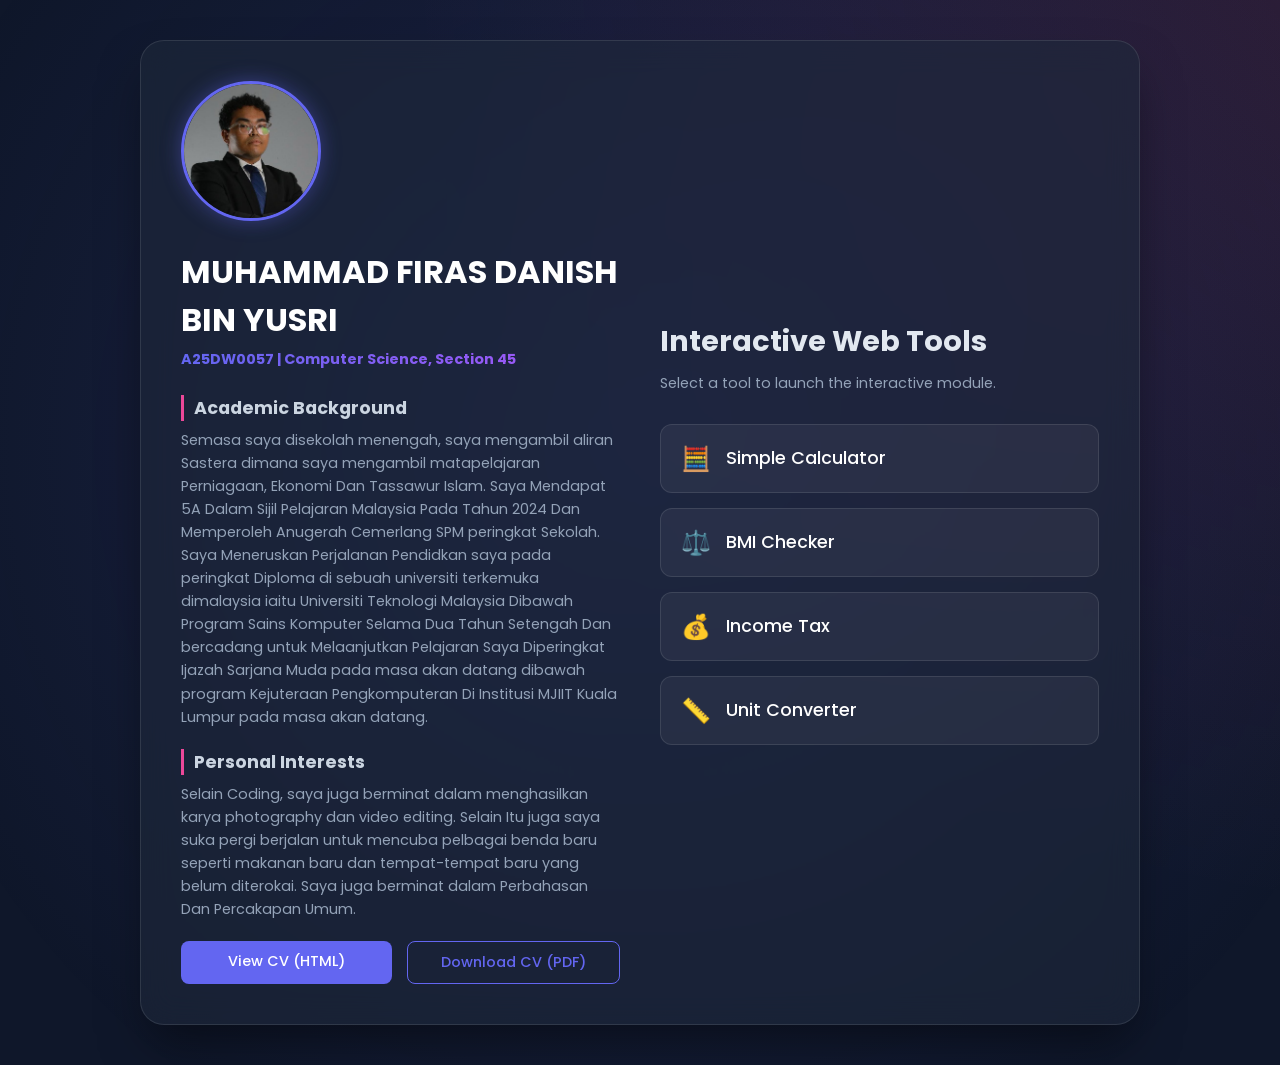
<file: index.html>
<!DOCTYPE html>
<html lang="en">
<head>
    <meta charset="UTF-8">
    <meta name="viewport" content="width=device-width, initial-scale=1.0">
    <title>Interactive Portfolio & Web Tools</title>
    <link rel="stylesheet" href="WebsiteMain.css">
    <link href="https://fonts.googleapis.com/css2?family=Poppins:wght@300;500;700&display=swap" rel="stylesheet">
</head>
<body>

    <div class="background-shapes"></div>

    <main class="glass-container">
        <section class="profile-section">
            <div class="profile-pic-container">
                <img src="GambarFiras(1).jpg" alt="Profile Picture" class="profile-pic">
            </div>
            <h1>MUHAMMAD FIRAS DANISH BIN YUSRI</h1>
            <p class="badge">A25DW0057 | Computer Science, Section 45</p>
            
            <div class="bio-content">
                <h3>Academic Background</h3>
                <p>Semasa saya disekolah menengah, saya mengambil aliran Sastera dimana saya mengambil matapelajaran Perniagaan, Ekonomi Dan Tassawur Islam. Saya Mendapat 5A Dalam Sijil Pelajaran Malaysia Pada Tahun 2024 Dan Memperoleh Anugerah Cemerlang SPM peringkat Sekolah. Saya Meneruskan Perjalanan Pendidkan saya pada peringkat Diploma di sebuah universiti terkemuka dimalaysia iaitu Universiti Teknologi Malaysia Dibawah Program Sains Komputer Selama Dua Tahun Setengah Dan bercadang untuk Melaanjutkan Pelajaran Saya Diperingkat Ijazah Sarjana Muda pada masa akan datang dibawah program Kejuteraan Pengkomputeran Di Institusi MJIIT Kuala Lumpur pada masa akan datang.</p>
                
                <h3>Personal Interests</h3>
                <p>Selain Coding, saya juga berminat dalam menghasilkan karya photography dan video editing. Selain Itu juga saya suka pergi berjalan untuk mencuba pelbagai benda baru seperti makanan baru dan tempat-tempat baru yang belum diterokai. Saya juga berminat dalam Perbahasan Dan Percakapan Umum. </p>
            </div>

            <div class="cv-links">
                <a href="FIRASDANISH_RESUME.pdf" class="btn-cv">View CV (HTML)</a>
                <a href="FIRASDANISH_RESUME.pdf" download class="btn-cv outline">Download CV (PDF)</a>
            </div>
        </section>

        <section class="tools-section">
            <h2>Interactive Web Tools</h2>
            <p class="tools-desc">Select a tool to launch the interactive module.</p>
            
            <div class="tools-grid">
                <button class="tool-btn" onclick="openModal('calcModal')">
                    <span class="icon">🧮</span> Simple Calculator
                </button>
                <button class="tool-btn" onclick="openModal('bmiModal')">
                    <span class="icon">⚖️</span> BMI Checker
                </button>
                <button class="tool-btn" onclick="openModal('taxModal')">
                    <span class="icon">💰</span> Income Tax
                </button>
                <button class="tool-btn" onclick="openModal('unitModal')">
                    <span class="icon">📏</span> Unit Converter
                </button>
            </div>
        </section>
    </main>

    <div id="calcModal" class="modal">
        <div class="modal-content glass-card">
            <span class="close" onclick="closeModal('calcModal')">&times;</span>
            <h2>Simple Calculator</h2>
            <input type="number" id="num1" placeholder="First Number">
            <input type="number" id="num2" placeholder="Second Number">
            <div class="action-grid">
                <button onclick="calculate('+')">Add (+)</button>
                <button onclick="calculate('-')">Subtract (-)</button>
                <button onclick="calculate('*')">Multiply (×)</button>
                <button onclick="calculate('/')">Divide (÷)</button>
            </div>
            <p id="calcRes" class="result-display">Result: -</p>
        </div>
    </div>

 <div id="bmiModal" class="modal">
        <div class="modal-content glass-card">
            <span class="close" onclick="closeModal('bmiModal')">&times;</span>
            <h2>BMI Checker</h2>
            <input type="number" id="bmiWeight" placeholder="Weight (kg) - e.g., 65">
            <input type="number" id="bmiHeight" placeholder="Height (cm) - e.g., 170">
            <button class="full-btn" onclick="checkBMI()">Calculate BMI</button>
            <p id="bmiRes" class="result-display">Result: -</p>
        </div>
    </div>

    <div id="taxModal" class="modal">
        <div class="modal-content glass-card">
            <span class="close" onclick="closeModal('taxModal')">&times;</span>
            <h2>Income Tax Calculator</h2>
            <input type="number" id="taxIncome" placeholder="Annual Income (RM)">
            <button class="full-btn" onclick="checkTax()">Estimate Tax</button>
            <p id="taxRes" class="result-display">Result: -</p>
        </div>
    </div>

    <div id="unitModal" class="modal">
        <div class="modal-content glass-card">
            <span class="close" onclick="closeModal('unitModal')">&times;</span>
            <h2>Unit Converter</h2>
            <input type="number" id="unitInput" placeholder="Enter Value">
            <div class="action-grid">
                <button onclick="convertUnit('cmToM')">cm to m</button>
                <button onclick="convertUnit('mToCm')">m to cm</button>
                <button onclick="convertUnit('mToKm')">m to km</button>
                <button onclick="convertUnit('kmToM')">km to m</button>
            </div>
            <p id="unitRes" class="result-display">Result: -</p>
        </div>
    </div>

    <script src="WebsiteMain.js"></script>
</body>
</html>
</file>
<file: WebsiteMain.css>
* {
    margin: 0;
    padding: 0;
    box-sizing: border-box;
    font-family: 'Poppins', sans-serif;
}

body {
    background-color: #0f172a;
    color: #e2e8f0;
    min-height: 100vh;
    display: flex;
    justify-content: center;
    align-items: center;
    overflow-x: hidden;
    position: relative;
}

.background-shapes {
    position: fixed;
    top: -50%;
    left: -50%;
    width: 200%;
    height: 200%;
    background: radial-gradient(circle at 50% 50%, rgba(99, 102, 241, 0.15) 0%, transparent 50%),
                radial-gradient(circle at 80% 20%, rgba(236, 72, 153, 0.15) 0%, transparent 40%);
    z-index: -1;
    animation: rotateBg 30s linear infinite;
}

@keyframes rotateBg {
    100% { transform: rotate(360deg); }
}

.glass-container {
    background: rgba(30, 41, 59, 0.6);
    backdrop-filter: blur(16px);
    -webkit-backdrop-filter: blur(16px);
    border: 1px solid rgba(255, 255, 255, 0.1);
    border-radius: 24px;
    width: 90%;
    max-width: 1000px;
    padding: 40px;
    display: grid;
    grid-template-columns: 1fr 1fr;
    gap: 40px;
    box-shadow: 0 25px 50px -12px rgba(0, 0, 0, 0.5);
    margin: 40px 0;
}

.profile-section {
    display: flex;
    flex-direction: column;
}

.profile-pic {
    width: 140px;
    height: 140px;
    border-radius: 50%;
    object-fit: cover;
    border: 3px solid #6366f1;
    box-shadow: 0 0 20px rgba(99, 102, 241, 0.4);
    margin-bottom: 20px;
}

h1 {
    font-size: 2rem;
    color: #fff;
    margin-bottom: 5px;
}

.badge {
    background: linear-gradient(90deg, #6366f1, #a855f7);
    background-clip: text;
    -webkit-background-clip: text;
    -webkit-text-fill-color: transparent;
    font-weight: 700;
    font-size: 0.9rem;
    margin-bottom: 25px;
}

.bio-content h3 {
    font-size: 1.1rem;
    margin-bottom: 8px;
    color: #cbd5e1;
    border-left: 3px solid #ec4899;
    padding-left: 10px;
}

.bio-content p {
    font-size: 0.9rem;
    line-height: 1.6;
    color: #94a3b8;
    margin-bottom: 20px;
}

.cv-links {
    display: flex;
    gap: 15px;
    margin-top: auto;
}

.btn-cv {
    padding: 10px 20px;
    border-radius: 8px;
    text-decoration: none;
    font-size: 0.9rem;
    font-weight: 500;
    transition: 0.3s;
    background: #6366f1;
    color: #fff;
    text-align: center;
    flex: 1;
}

.btn-cv.outline {
    background: transparent;
    border: 1px solid #6366f1;
    color: #6366f1;
}

.btn-cv:hover {
    transform: translateY(-3px);
    box-shadow: 0 10px 20px rgba(99, 102, 241, 0.3);
}

.btn-cv.outline:hover {
    background: rgba(99, 102, 241, 0.1);
}

.tools-section {
    display: flex;
    flex-direction: column;
    justify-content: center;
}

.tools-section h2 {
    font-size: 1.8rem;
    margin-bottom: 10px;
}

.tools-desc {
    color: #94a3b8;
    margin-bottom: 30px;
    font-size: 0.9rem;
}

.tools-grid {
    display: flex;
    flex-direction: column;
    gap: 15px;
}

.tool-btn {
    background: rgba(255, 255, 255, 0.05);
    border: 1px solid rgba(255, 255, 255, 0.1);
    padding: 16px 20px;
    border-radius: 12px;
    color: #fff;
    font-size: 1.1rem;
    font-weight: 500;
    text-align: left;
    cursor: pointer;
    transition: all 0.3s ease;
    display: flex;
    align-items: center;
    gap: 15px;
}

.tool-btn .icon {
    font-size: 1.5rem;
}

.tool-btn:hover {
    background: rgba(99, 102, 241, 0.2);
    border-color: #6366f1;
    transform: translateX(10px);
    box-shadow: -5px 10px 20px rgba(0, 0, 0, 0.3);
}

.special-btn {
    background: linear-gradient(90deg, rgba(236, 72, 153, 0.1), rgba(168, 85, 247, 0.1));
    border-color: rgba(236, 72, 153, 0.3);
}

.special-btn:hover {
    background: linear-gradient(90deg, rgba(236, 72, 153, 0.3), rgba(168, 85, 247, 0.3));
    border-color: #ec4899;
}

.modal {
    display: none;
    position: fixed;
    z-index: 1000;
    left: 0;
    top: 0;
    width: 100%;
    height: 100%;
    background-color: rgba(0, 0, 0, 0.7);
    backdrop-filter: blur(5px);
    justify-content: center;
    align-items: center;
}

.glass-card {
    background: rgba(30, 41, 59, 0.9);
    border: 1px solid rgba(255, 255, 255, 0.2);
    padding: 30px;
    border-radius: 20px;
    width: 400px;
    max-width: 90%;
    position: relative;
    box-shadow: 0 25px 50px rgba(0,0,0,0.5);
    animation: slideUp 0.4s cubic-bezier(0.175, 0.885, 0.32, 1.275);
}

@keyframes slideUp {
    from { opacity: 0; transform: translateY(50px); }
    to { opacity: 1; transform: translateY(0); }
}

.close {
    position: absolute;
    top: 15px;
    right: 20px;
    color: #94a3b8;
    font-size: 28px;
    font-weight: bold;
    cursor: pointer;
}

.close:hover {
    color: #ef4444;
}

.glass-card h2 {
    margin-bottom: 20px;
    color: #fff;
    border-bottom: 2px solid #334155;
    padding-bottom: 10px;
}

input[type="number"] {
    width: 100%;
    padding: 12px 15px;
    margin-bottom: 15px;
    background: rgba(15, 23, 42, 0.6);
    border: 1px solid #334155;
    border-radius: 8px;
    color: #fff;
    font-size: 1rem;
    outline: none;
}

input[type="number"]:focus {
    border-color: #6366f1;
    box-shadow: 0 0 10px rgba(99, 102, 241, 0.3);
}

.action-grid {
    display: grid;
    grid-template-columns: 1fr 1fr;
    gap: 10px;
    margin-bottom: 15px;
}

.glass-card button {
    background: #475569;
    color: white;
    border: none;
    padding: 12px;
    border-radius: 8px;
    cursor: pointer;
    font-weight: 500;
    transition: 0.2s;
}

.glass-card button:hover {
    background: #6366f1;
}

.full-btn {
    width: 100%;
    margin-bottom: 15px;
}

.result-display {
    background: rgba(0, 0, 0, 0.3);
    padding: 15px;
    border-radius: 8px;
    border-left: 4px solid #10b981;
    color: #fff;
    font-weight: 500;
}

@media (max-width: 768px) {
    .glass-container {
        grid-template-columns: 1fr;
        padding: 25px;
    }
}
</file>
